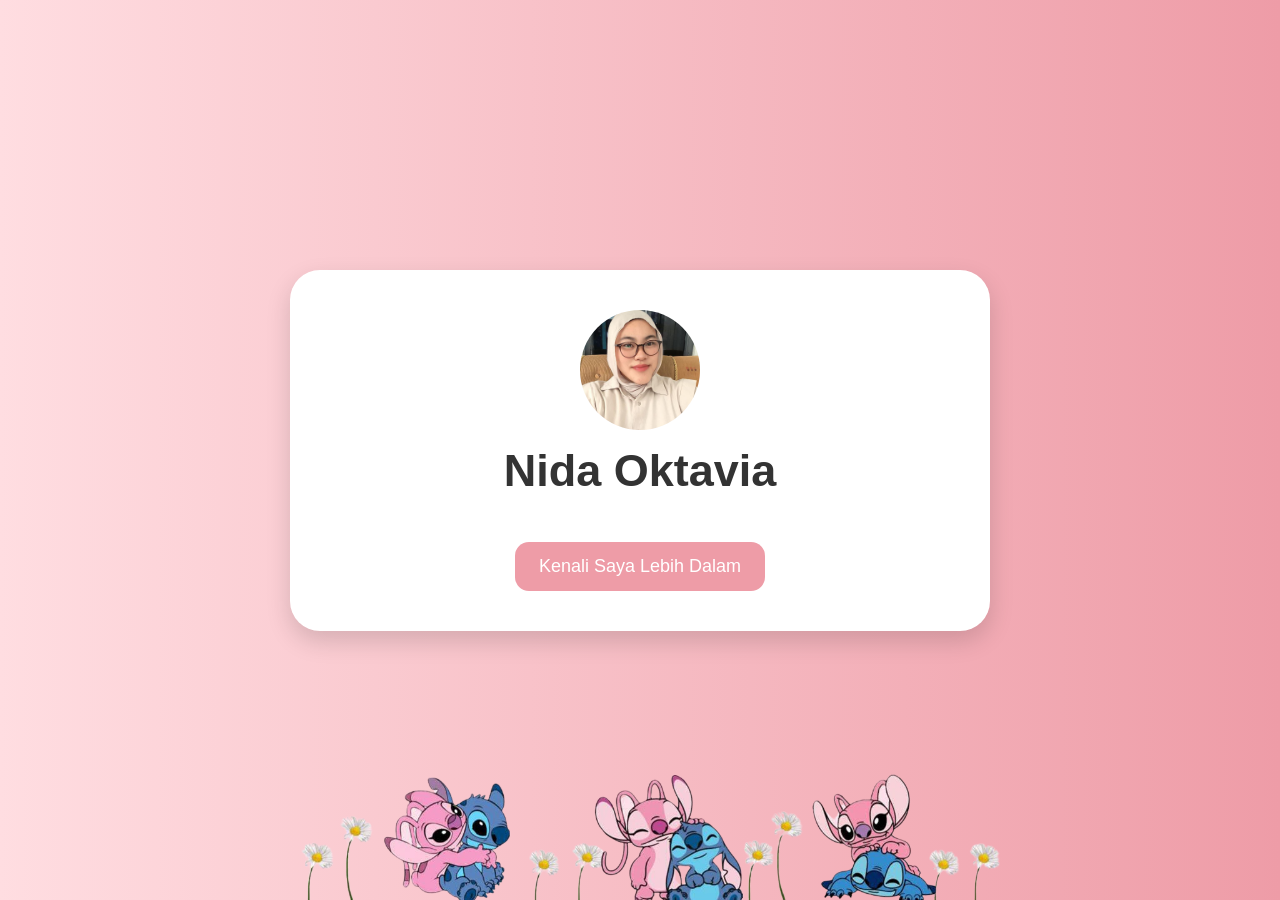
<file: index.html>
<!DOCTYPE html>
<html lang="id">
<head>
  <meta charset="UTF-8">
  <meta name="viewport" content="width=device-width, initial-scale=1.0">
  <title>Profil Saya</title>

  <!-- Menghubungkan CSS -->
  <link rel="stylesheet" href="style.css">
</head>
<body>

  <div class="card">
    <img src="WhatsApp Image 2026-05-17 at 20.20.10.jpeg" alt="Foto Profil" class="Profil-img">
  
    <h1>Nida Oktavia</h1>

    <a href="tentang.html" class="btn">Kenali Saya Lebih Dalam</a>
  </div>
  <img src="stitch.png" class="stitch-samping">
  <img src="9d1235bc-d1ed-48d8-aed8-7248358a7326.png" class="stitch">
</body>
</html>
</file>
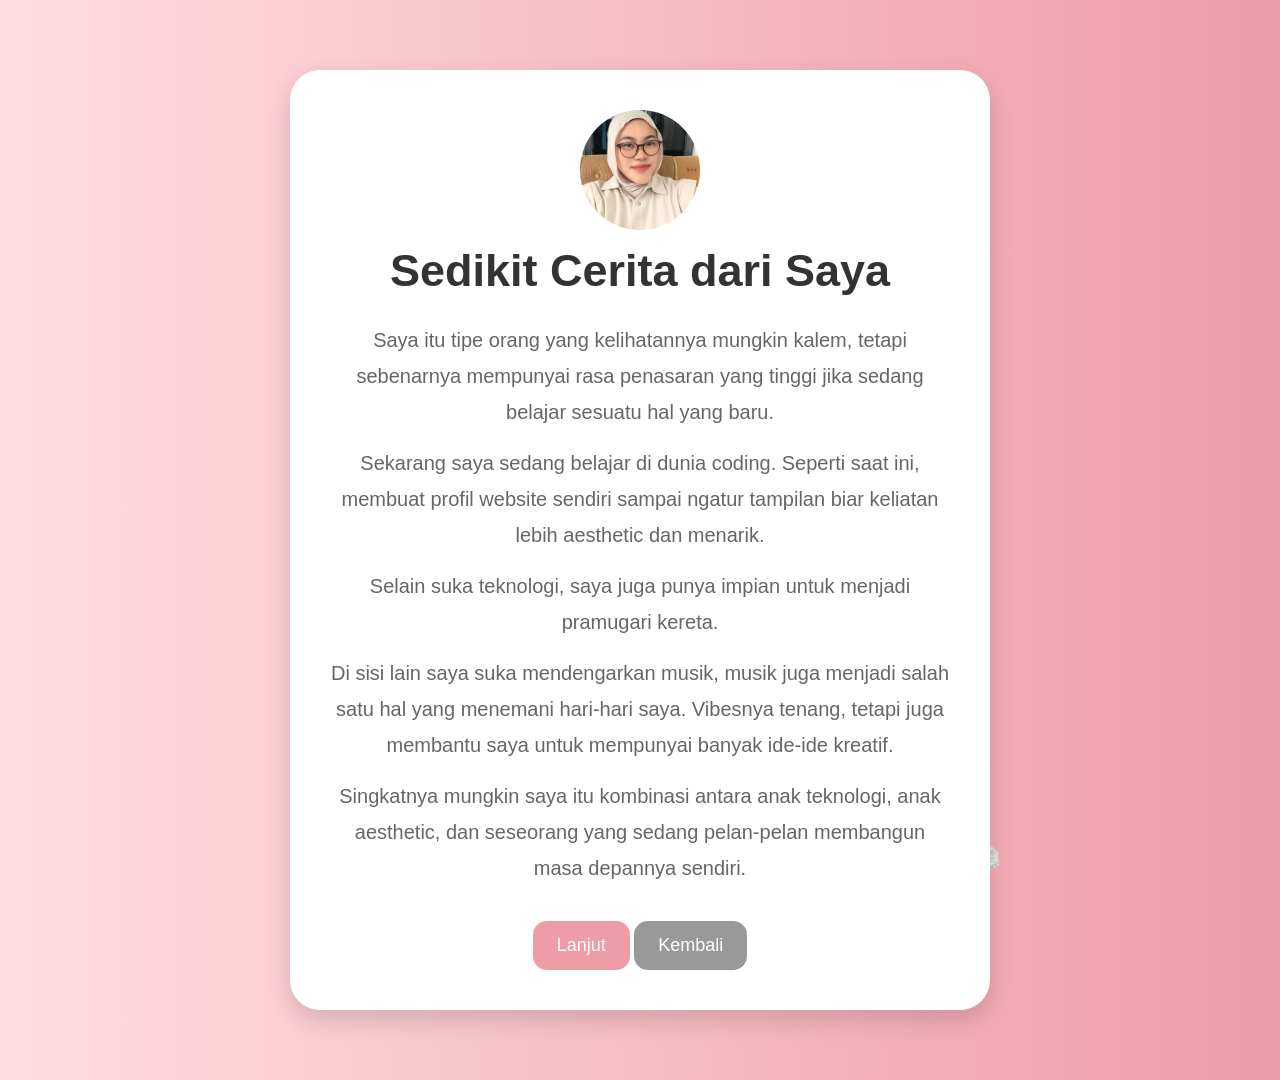
<file: cerita.html>
<!DOCTYPE html>
<html lang="id">
<head>
  <meta charset="UTF-8">
  <meta name="viewport" content="width=device-width, initial-scale=1.0">
  <title>Cerita Tentang Saya</title>

  <link rel="stylesheet" href="style.css">
</head>
<body>

  <div class="card">

    <img src="WhatsApp Image 2026-05-17 at 20.20.10.jpeg"
    alt="Foto Profil"
    class="Profil-img">

    <h1>Sedikit Cerita dari Saya</h1>

    <p>
      Saya itu tipe orang yang kelihatannya mungkin kalem,
      tetapi sebenarnya mempunyai rasa penasaran yang tinggi
      jika sedang belajar sesuatu hal yang baru.
    </p>

    <p>
      Sekarang saya sedang belajar di dunia coding.
      Seperti saat ini, membuat profil website sendiri
      sampai ngatur tampilan biar keliatan lebih aesthetic dan menarik.
    </p>

    <p>
      Selain suka teknologi,
      saya juga punya impian untuk menjadi pramugari kereta.
    </p>

    <p>
      Di sisi lain saya suka mendengarkan musik, musik juga menjadi salah satu hal yang menemani hari-hari saya.
      Vibesnya tenang, tetapi juga membantu saya untuk mempunyai banyak ide-ide kreatif.
    </p>

    <p>
      Singkatnya mungkin saya itu kombinasi antara
      anak teknologi, anak aesthetic,
      dan seseorang yang sedang pelan-pelan membangun masa depannya sendiri.
    </p>

  
    <a href="penutup.html" class="btn">
  Lanjut
</a>
    <a href="portfolio.html" class="btn kembali">Kembali</a>

  </div>
  <img src="9d1235bc-d1ed-48d8-aed8-7248358a7326.png" class="stitch">

</body>
</html>
</file>
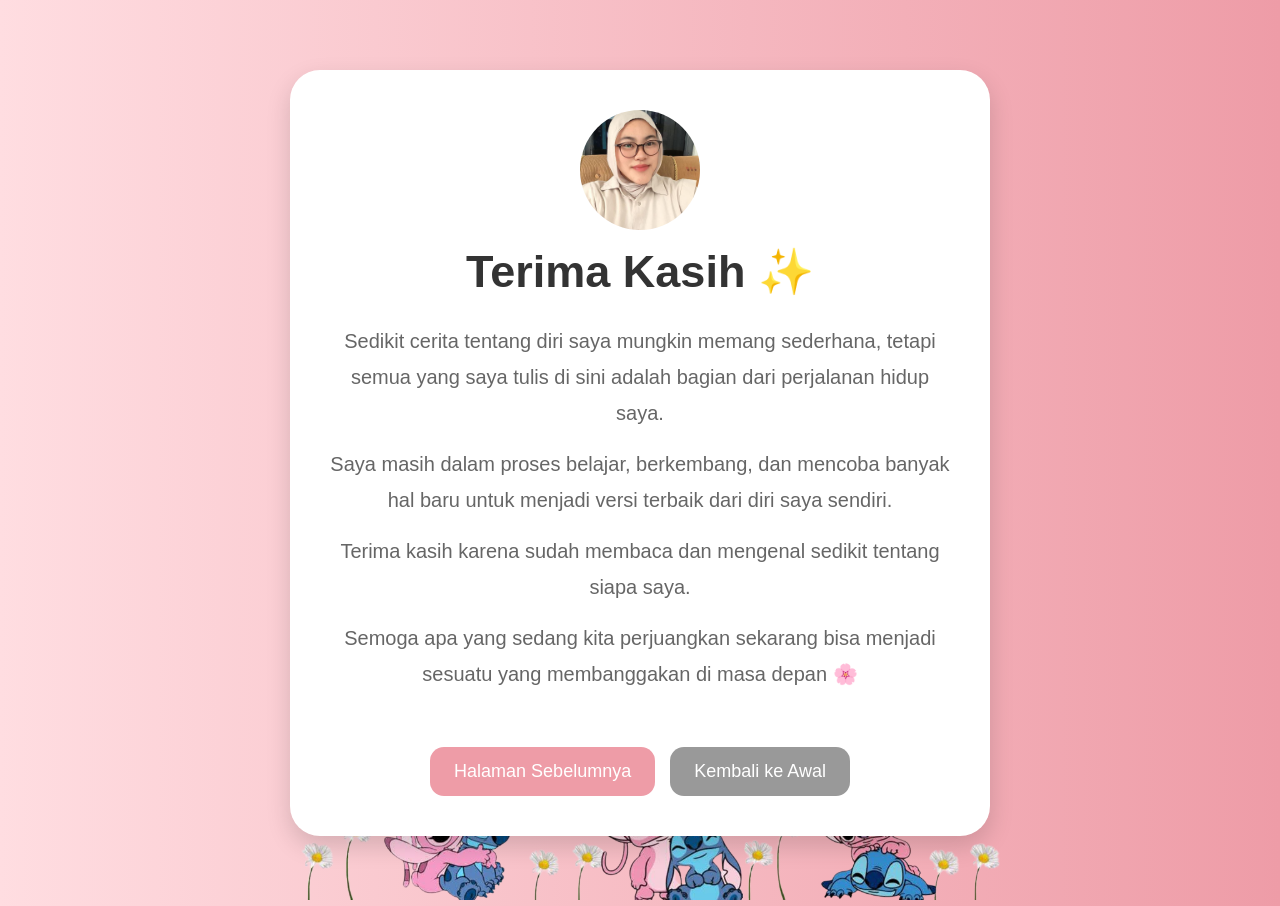
<file: penutup.html>
<!DOCTYPE html>
<html lang="id">
<head>
  <meta charset="UTF-8">
  <meta name="viewport" content="width=device-width, initial-scale=1.0">
  <title>Terima Kasih</title>

  <link rel="stylesheet" href="style.css">
</head>
<body>

  <div class="card">

    <img src="WhatsApp Image 2026-05-17 at 20.20.10.jpeg"
    alt="Foto Profil"
    class="Profil-img">

    <h1>Terima Kasih ✨</h1>

    <p>
      Sedikit cerita tentang diri saya mungkin memang sederhana,
      tetapi semua yang saya tulis di sini adalah bagian dari perjalanan hidup saya.
    </p>

    <p>
      Saya masih dalam proses belajar, berkembang,
      dan mencoba banyak hal baru untuk menjadi versi terbaik dari diri saya sendiri.
    </p>

    <p>
      Terima kasih karena sudah membaca
      dan mengenal sedikit tentang siapa saya.
    </p>

    <p>
      Semoga apa yang sedang kita perjuangkan sekarang
      bisa menjadi sesuatu yang membanggakan di masa depan 🌸
    </p>

    <div class="button-group">

      <a href="cerita.html" class="btn">
        Halaman Sebelumnya
      </a>

      <a href="index.html" class="btn kembali">
        Kembali ke Awal
      </a>

    </div>

  </div>
  <img src="9d1235bc-d1ed-48d8-aed8-7248358a7326.png" class="stitch">

</body>
</html>
</file>
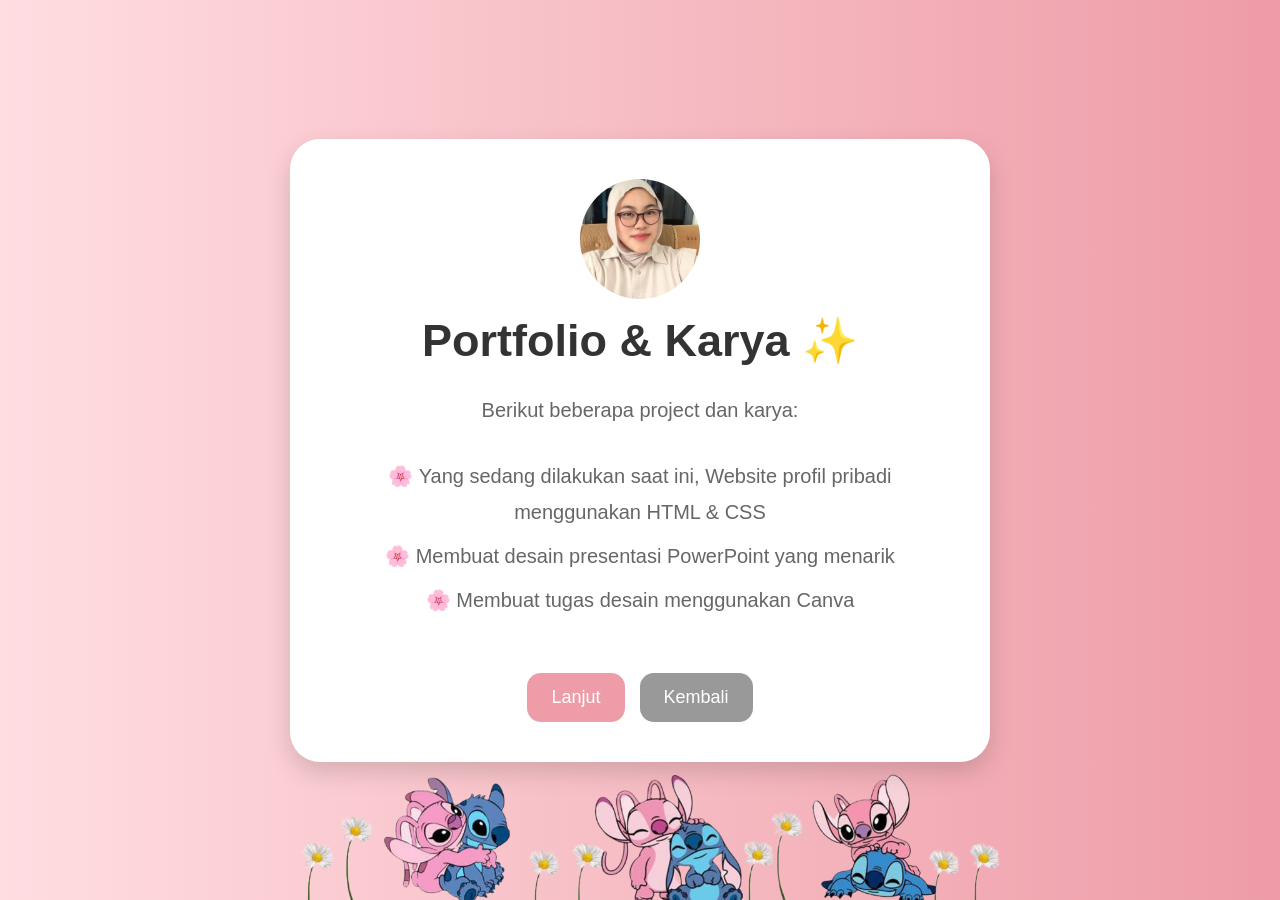
<file: portfolio.html>
<!DOCTYPE html>
<html lang="id">
<head>
  <meta charset="UTF-8">
  <meta name="viewport" content="width=device-width, initial-scale=1.0">
  <title>Portfolio</title>

  <link rel="stylesheet" href="style.css">
</head>
<body>

  <div class="card">

    <img src="WhatsApp Image 2026-05-17 at 20.20.10.jpeg"
    alt="Foto Profil"
    class="Profil-img">

    <h1>Portfolio & Karya ✨</h1>

    <p>
      Berikut beberapa project dan karya:
    </p>

    <div class="info">

      <p>🌸 Yang sedang dilakukan saat ini, Website profil pribadi menggunakan HTML & CSS</p>

      <p>🌸 Membuat desain presentasi PowerPoint yang menarik</p>

      <p>🌸 Membuat tugas desain menggunakan Canva</p>

    </div>

    <div class="button-group">

      <a href="cerita.html" class="btn">
        Lanjut
      </a>

      <a href="skills.html" class="btn kembali">
        Kembali
      </a>

    </div>

  </div>
  <img src="9d1235bc-d1ed-48d8-aed8-7248358a7326.png" class="stitch">

</body>
</html>
</file>
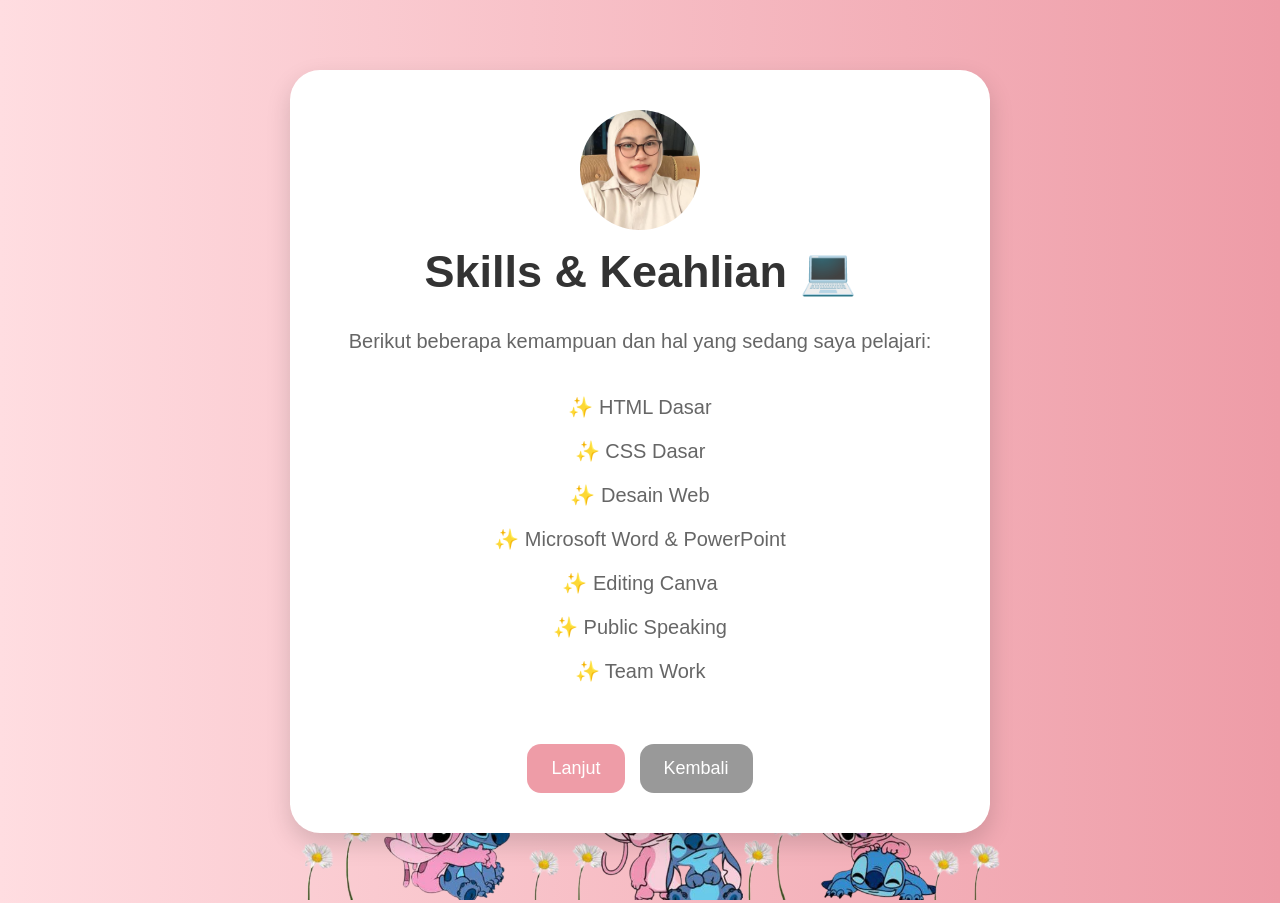
<file: skills.html>
<!DOCTYPE html>
<html lang="id">
<head>
  <meta charset="UTF-8">
  <meta name="viewport" content="width=device-width, initial-scale=1.0">
  <title>Skills</title>

  <link rel="stylesheet" href="style.css">
</head>
<body>

  <div class="card">

    <img src="WhatsApp Image 2026-05-17 at 20.20.10.jpeg"
    alt="Foto Profil"
    class="Profil-img">

    <h1>Skills & Keahlian 💻</h1>

    <p>
      Berikut beberapa kemampuan dan hal yang sedang saya pelajari:
    </p>

    <div class="info">

      <p>✨ HTML Dasar</p>
      <p>✨ CSS Dasar</p>
      <p>✨ Desain Web</p>
      <p>✨ Microsoft Word & PowerPoint</p>
      <p>✨ Editing Canva</p>
      <p>✨ Public Speaking</p>
      <p>✨ Team Work</p>

    </div>

    <div class="button-group">

      <a href="portfolio.html" class="btn">
        Lanjut
      </a>

      <a href="tentang.html" class="btn kembali">
        Kembali
      </a>

    </div>

  </div>
  <img src="9d1235bc-d1ed-48d8-aed8-7248358a7326.png" class="stitch">

</body>
</html>
</file>
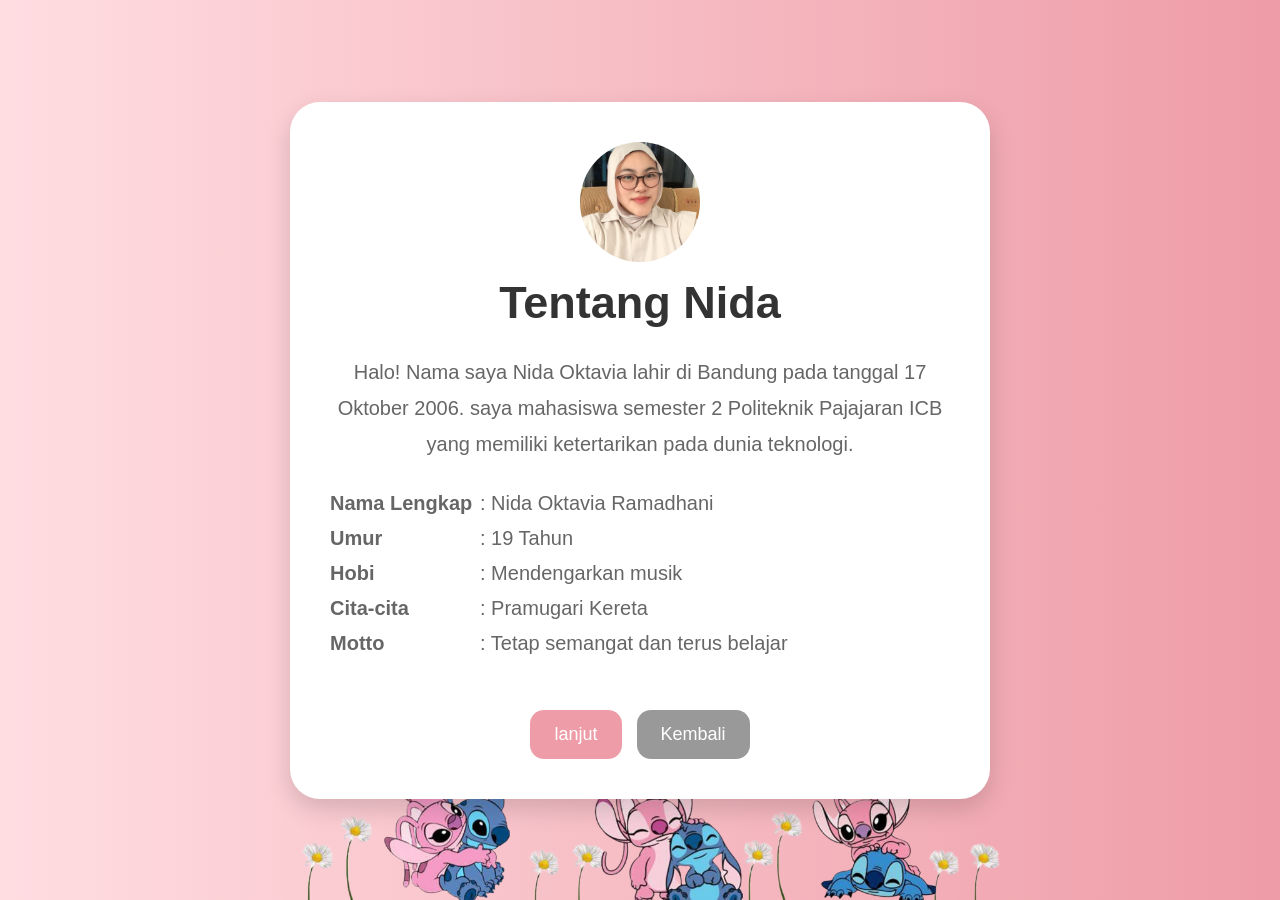
<file: tentang.html>
<!DOCTYPE html>
<html lang="id">
<head>
  <meta charset="UTF-8">
  <meta name="viewport" content="width=device-width, initial-scale=1.0">
  <title>Tentang Saya</title>

  <link rel="stylesheet" href="style.css">
</head>
<body>

  <div class="card">

    <img src="WhatsApp Image 2026-05-17 at 20.20.10.jpeg"
    alt="Foto Profil"
    class="Profil-img">

    <h1>Tentang Nida</h1>

    <p>
      Halo! Nama saya Nida Oktavia lahir di Bandung pada tanggal 17 Oktober 2006.
      saya mahasiswa semester 2 Politeknik Pajajaran ICB
      yang memiliki ketertarikan pada dunia teknologi.
    </p>

    <div class="info">

  <div class="row">
    <span class="label">Nama Lengkap</span>
    <span>: Nida Oktavia Ramadhani</span>
  </div>

  <div class="row">
    <span class="label">Umur</span>
    <span>: 19 Tahun</span>
  </div>

  <div class="row">
    <span class="label">Hobi</span>
    <span>: Mendengarkan musik</span>
  </div>

  <div class="row">
    <span class="label">Cita-cita</span>
    <span>: Pramugari Kereta</span>
  </div>

  <div class="row">
    <span class="label">Motto</span>
    <span>: Tetap semangat dan terus belajar</span>
  </div>

    <div class="button-group">
  <a href="skills.html" class="btn">
    lanjut
  </a>

  <a href="index.html" class="btn kembali">
    Kembali
  </a>
  </div>

  </div>
  </div>
  
  <img src="9d1235bc-d1ed-48d8-aed8-7248358a7326.png" class="stitch">

</body>
</html>
</file>
<file: style.css>
*{
  margin: 0;
  padding: 0;
  box-sizing: border-box;
  font-family: Arial, sans-serif;
}

body{
  background: linear-gradient(to right, #ffdde1, #ee9ca7);
  min-height: 100vh;

  display: flex;
  justify-content: center;
  align-items: center;

  padding: 30px;
}

.card{
  background: white;
  width: 700px;
  padding: 40px;
  border-radius: 30px;
  text-align: center;
  box-shadow: 0 10px 25px rgba(0,0,0,0.15);

  margin: 40px auto;
  position: relative;
  z-index: 2;
}

.profile-img{
  width: 140px;
  height: 140px;
  border-radius: 50%;
  border: 4px solid #ee9ca7;
  object-fit: cover;
  margin-bottom: 20px;
}

h1{
  color: #333;
  margin-bottom: 25px;
  font-size: 45px;
}

p{
  color: #666;
  margin-bottom: 18px;
  font-size: 20px;
  line-height: 1.8;
}

.info{
  margin-top: 30px;
  text-align: left;
}

.info p{
  margin: 8px 0;
  font-size: 20px;
}

.btn{
  display: inline-block;
  margin-top: 20px;
  padding: 10px 20px;
  background: #ee9ca7;
  color: white;
  text-decoration: none;
  border-radius: 10px;
  transition: 0.3s;
}

.btn:hover{
  background: #d97b87;
}

.Profil-img{
  width: 120px;
  height: 120px;
  border-radius: 50%;
  object-fit: cover;
  display: block;
  margin: 0 auto;
}

.Profil-img{
  width: 120px;
  height: 120px;
  border-radius: 50%;
  object-fit: cover;
  display: block;
  margin: 0 auto 15px;
}

.button-group{
  display: flex;
  justify-content: center;
  gap: 15px;
  margin-top: 35px;
}

.btn{
  display: inline-block;
  padding: 14px 24px;
  background: #ee9ca7;
  color: white;
  text-decoration: none;
  border-radius: 14px;
  transition: 0.3s;
  font-size: 18px;
}

.btn:hover{
  background: #d97b87;
  transform:scale(1.05)
}

.kembali{
  background: #999;
}

.kembali:hover{
  background: #777;
}

p{
  color: #666;
  line-height: 1.8;
  margin-bottom: 15px;
  text-align: center;
}

.card:hover{
  transform: scale(1.02);
  transition: 0.3s;
}

.stitch{
  position: fixed;
  bottom: 0;
  left: 50%;

  transform: translateX(-50%);

  width: 750px;
}

.row{
  display: flex;
  margin-bottom: 12px;
  font-size: 20px;
  color: #666;
}

.label{
  width: 150px;
  font-weight: bold;
}

.stitch-samping{
  position: fixed;

  top: 50%;
  right: 215px;

  transform: translateY(-50%);

  width: 300px;

  z-index: 1;
}

.card{
  position: relative;
  z-index: 2;
}
</file>
